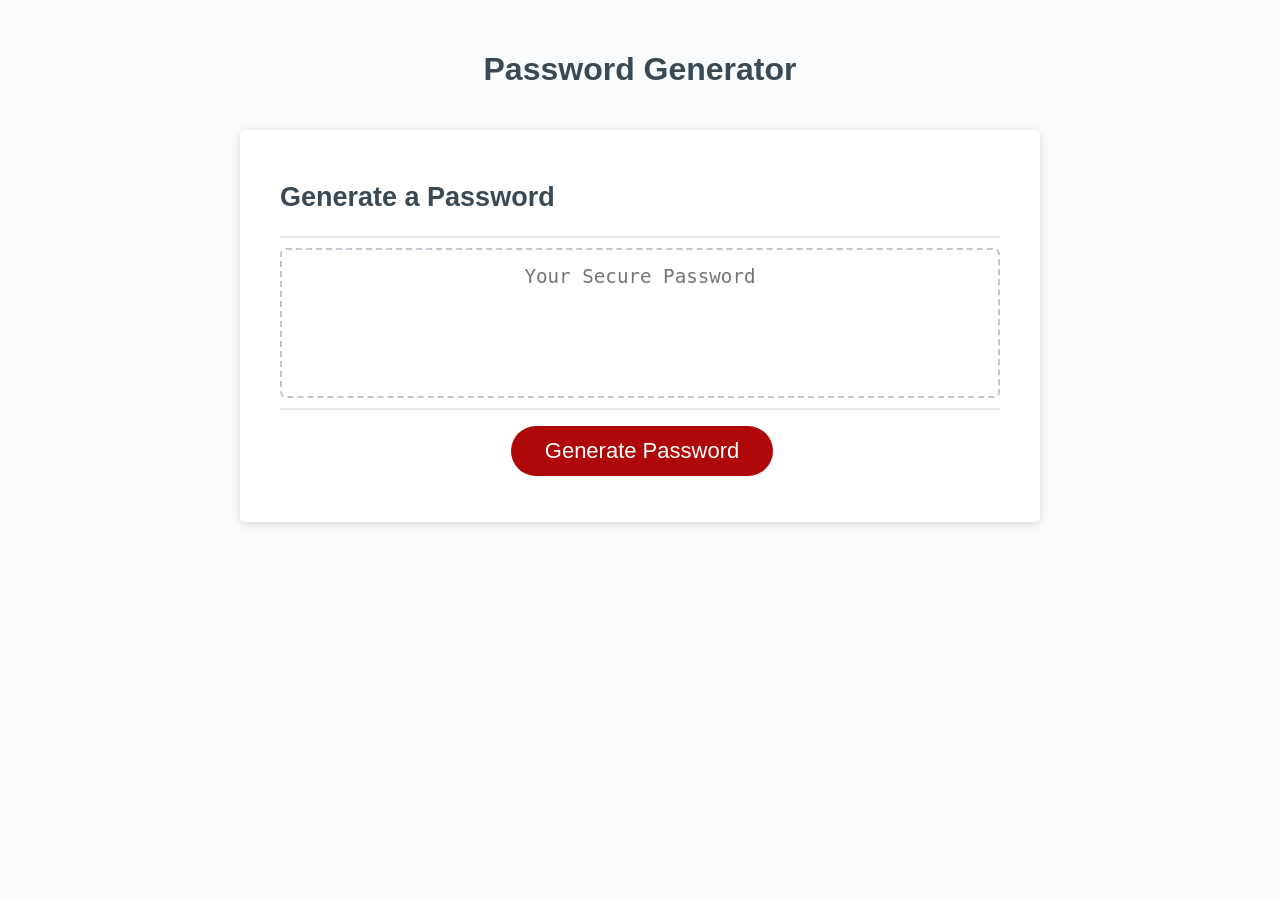
<file: index.html>
<!DOCTYPE html>
<html lang="en">
  <head>
    <meta charset="UTF-8" />
    <meta name="viewport" content="width=device-width, initial-scale=1.0" />
    <meta http-equiv="X-UA-Compatible" content="ie=edge" />
    <title>Password Generator</title>
    <link rel="stylesheet" href="style.css" />
  </head>
  <body>
    <div class="wrapper">
      <header>
        <h1>Password Generator</h1>
      </header>
      <div class="card">
        <div class="card-header">
          <h2>Generate a Password</h2>
        </div>
        <div class="card-body">
          <textarea
            readonly
            id="password"
            placeholder="Your Secure Password"
            aria-label="Generated Password"
          ></textarea>
        </div>
        <div class="card-footer">
          <button id="generate" class="btn">Generate Password</button>
        </div>
      </div>
    </div>
    <script src="script.js"></script>
  </body>
</html>
</file>
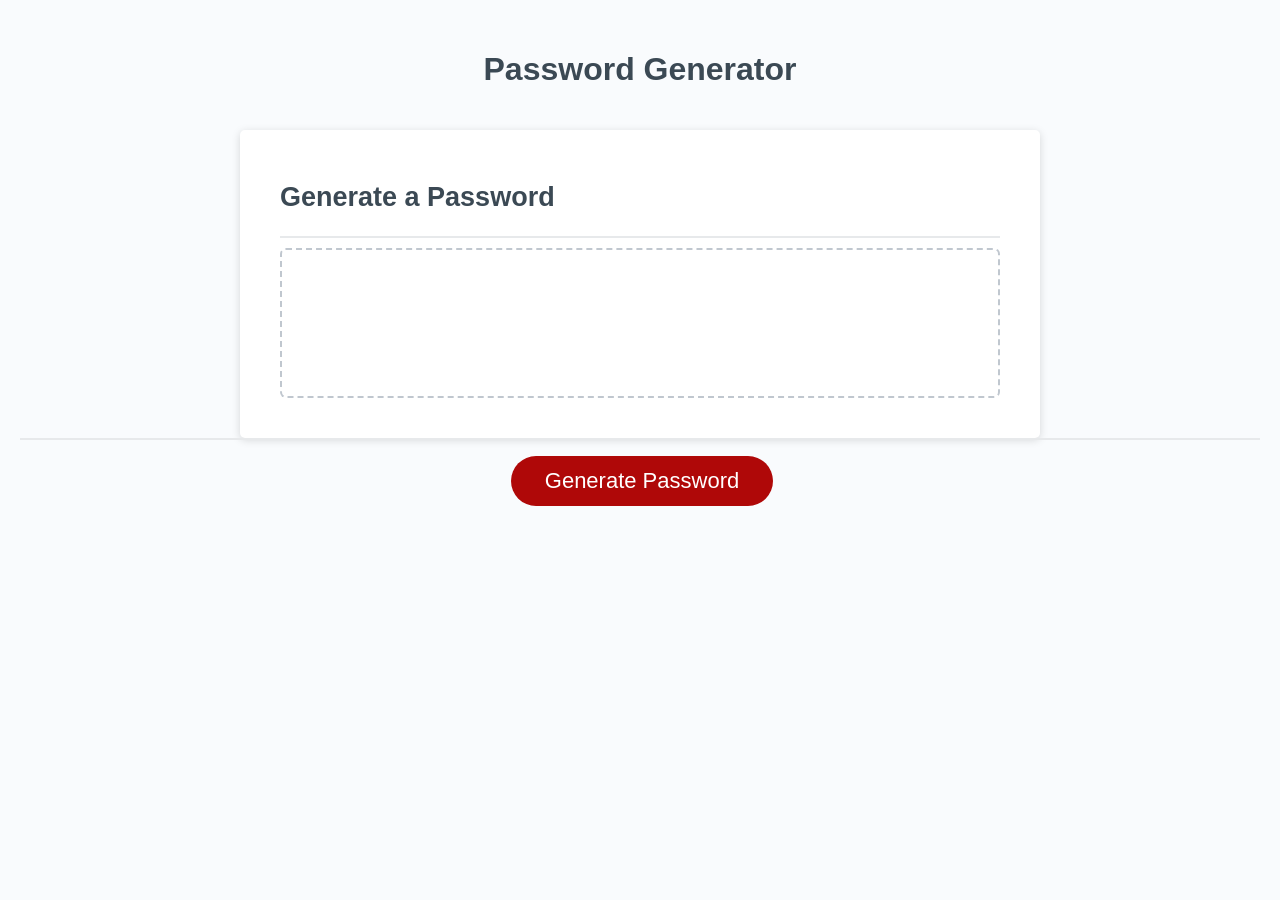
<file: first-password-generator/index.html>
<!DOCTYPE html>
<html lang="en">
  <head>
    <meta charset="UTF-8" />
    <meta name="viewport" content="width=device-width, initial-scale=1.0" />
    <meta http-equiv="X-UA-Compatible" content="ie=edge" />
    <title>Password Generator</title>
    <link rel="stylesheet" href="style.css" />
  </head>
  <body>
    <div class="wrapper">
      <header>
        <h1>Password Generator</h1>
      </header>
      <div class="card">
        <div class="card-header">
          <h2>Generate a Password</h2>
        </div>
        <div class="card-body">
          <textarea
            readonly
            id="password"
            placeholder="Your Secure Password"
            aria-label="Generated Password"
          >
          </textarea>
        </div>
      </div>

      <div class="card-footer">
        <button id="choices" class="btn">Generate Password</button>
        <div
          id="password-choices-id"
          class="password-choices password-choices-show"
        >
          <ul>
            <li>Lower Case: <input type="checkbox" id="lowerCase" /></li>
            <li>Upper Case: <input type="checkbox" id="upperCase" /></li>
            <li>Numbers: <input type="checkbox" id="numbers" /></li>
            <li>
              Special Characters:
              <input type="checkbox" id="specialCharacters" />
            </li>
            <li>
              Length:
              <input
                id="choseLength"
                type="range"
                value="8"
                min="8"
                max="128"
              />
              <output id="demo"></output>
            </li>
          </ul>
          <button id="generate" class="btn">Submit</button>
        </div>
      </div>
    </div>

    <script src="script.js"></script>
  </body>
</html>
</file>
<file: style.css>
*,
*::before,
*::after {
  box-sizing: border-box;
}

html,
body,
.wrapper {
  height: 100%;
  margin: 0;
  padding: 0;
}

body {
  font-family: sans-serif;
  background-color: #f9fbfd;
}

.wrapper {
  padding-top: 30px;
  padding-left: 20px;
  padding-right: 20px;
}

header {
  text-align: center;
  padding: 20px;
  padding-top: 0px;
  color: hsl(206, 17%, 28%);
}

.card {
  background-color: hsl(0, 0%, 100%);
  border-radius: 5px;
  border-width: 1px;
  box-shadow: rgba(0, 0, 0, 0.15) 0px 2px 8px 0px;
  color: hsl(206, 17%, 28%);
  font-size: 18px;
  margin: 0 auto;
  max-width: 800px;
  padding: 30px 40px;
  
}

.card-header::after {
  content: " ";
  display: block;
  width: 100%;
  background: #e7e9eb;
  height: 2px;
  
}

.card-body {
  min-height: 100px;
  
}

.card-footer {
  text-align: center;
}

.card-footer::before {
  content: " ";
  display: block;
  width: 100%;
  background: #e7e9eb;
  height: 2px;
}

.card-footer::after {
  content: " ";
  display: block;
  clear: both;
}

.btn {
  border: none;
  background-color: hsl(360, 91%, 36%);
  border-radius: 25px;
  box-shadow: rgba(0, 0, 0, 0.1) 0px 1px 6px 0px rgba(0, 0, 0, 0.2) 0px 1px 1px
    0px;
  color: hsl(0, 0%, 100%);
  display: inline-block;
  font-size: 22px;
  line-height: 22px;
  margin: 16px 16px 16px 20px;
  padding: 14px 34px;
  text-align: center;
  cursor: pointer;
}

button[disabled] {
  cursor: default;
  background: #c0c7cf;
}

.float-right {
  float: right;
}

#password {
  -webkit-appearance: none;
  -moz-appearance: none;
  appearance: none;
  border: none;
  display: block;
  width: 100%;
  padding-top: 15px;
  padding-left: 15px;
  padding-right: 15px;
  padding-bottom: 85px;
  font-size: 1.2rem;
  text-align: center;
  margin-top: 10px;
  margin-bottom: 10px;
  border: 2px dashed #c0c7cf;
  border-radius: 6px;
  resize: none;
  overflow: hidden;
  
}

/* hide and style the choices menu */

.password-choices-show {
  display: none;
}

.password-choices {
  text-align: center;
}

.password-choices li {
  list-style-type: none;
}

/* styling range thumb and bar */

input[type="range"] {
  -webkit-appearance: none;
}

input[type="range"]::-webkit-slider-runnable-track {
  width: 300px;
  height: 5px;
  background: blue;
  border: none;
  border-radius: 3px;
}

input[type="range"]::-webkit-slider-thumb {
  -webkit-appearance: none;
  border: none;
  height: 25px;
  width: 25px;
  border-radius: 50%;
  background: url(./88810-200.png);
  background-size: 100%;
  background-position: center;
  background-repeat: no-repeat;
  margin-top: -10px;
}

input[type="range"]:focus {
  outline: none;
}

input[type="range"]:focus::-webkit-slider-runnable-track {
  background: blue;
  box-shadow: 0px 0px 10px salmon;
}

/* style for smaller screens */

@media (max-width: 690px) {
  .btn {
    font-size: 1rem;
    margin: 16px 0px 0px 0px;
    padding: 10px 15px;
  }

  #password {
    font-size: 1rem;
  }
}

@media (max-width: 500px) {
  .btn {
    font-size: 0.8rem;
  }
}
</file>
<file: first-password-generator/style.css>
*,
*::before,
*::after {
  box-sizing: border-box;
}

html,
body,
.wrapper {
  height: 100%;
  margin: 0;
  padding: 0;
}

body {
  font-family: sans-serif;
  background-color: #f9fbfd;
}

.wrapper {
  padding-top: 30px;
  padding-left: 20px;
  padding-right: 20px;
}

header {
  text-align: center;
  padding: 20px;
  padding-top: 0px;
  color: hsl(206, 17%, 28%);
}

.card {
  background-color: hsl(0, 0%, 100%);
  border-radius: 5px;
  border-width: 1px;
  box-shadow: rgba(0, 0, 0, 0.15) 0px 2px 8px 0px;
  color: hsl(206, 17%, 28%);
  font-size: 18px;
  margin: 0 auto;
  max-width: 800px;
  padding: 30px 40px;
  
}

.card-header::after {
  content: " ";
  display: block;
  width: 100%;
  background: #e7e9eb;
  height: 2px;
  
}

.card-body {
  min-height: 100px;
  
}

.card-footer {
  text-align: center;
}

.card-footer::before {
  content: " ";
  display: block;
  width: 100%;
  background: #e7e9eb;
  height: 2px;
}

.card-footer::after {
  content: " ";
  display: block;
  clear: both;
}

.btn {
  border: none;
  background-color: hsl(360, 91%, 36%);
  border-radius: 25px;
  box-shadow: rgba(0, 0, 0, 0.1) 0px 1px 6px 0px rgba(0, 0, 0, 0.2) 0px 1px 1px
    0px;
  color: hsl(0, 0%, 100%);
  display: inline-block;
  font-size: 22px;
  line-height: 22px;
  margin: 16px 16px 16px 20px;
  padding: 14px 34px;
  text-align: center;
  cursor: pointer;
}

button[disabled] {
  cursor: default;
  background: #c0c7cf;
}

.float-right {
  float: right;
}

#password {
  -webkit-appearance: none;
  -moz-appearance: none;
  appearance: none;
  border: none;
  display: block;
  width: 100%;
  padding-top: 15px;
  padding-left: 15px;
  padding-right: 15px;
  padding-bottom: 85px;
  font-size: 1.2rem;
  text-align: center;
  margin-top: 10px;
  margin-bottom: 10px;
  border: 2px dashed #c0c7cf;
  border-radius: 6px;
  resize: none;
  overflow: hidden;
  
}

/* hide and style the choices menu */

.password-choices-show {
  display: none;
}

.password-choices {
  text-align: center;
}

.password-choices li {
  list-style-type: none;
}

/* styling range thumb and bar */

input[type="range"] {
  -webkit-appearance: none;
}

input[type="range"]::-webkit-slider-runnable-track {
  width: 300px;
  height: 5px;
  background: blue;
  border: none;
  border-radius: 3px;
}

input[type="range"]::-webkit-slider-thumb {
  -webkit-appearance: none;
  border: none;
  height: 25px;
  width: 25px;
  border-radius: 50%;
  background: url(./88810-200.png);
  background-size: 100%;
  background-position: center;
  background-repeat: no-repeat;
  margin-top: -10px;
}

input[type="range"]:focus {
  outline: none;
}

input[type="range"]:focus::-webkit-slider-runnable-track {
  background: blue;
  box-shadow: 0px 0px 10px salmon;
}

/* style for smaller screens */

@media (max-width: 690px) {
  .btn {
    font-size: 1rem;
    margin: 16px 0px 0px 0px;
    padding: 10px 15px;
  }

  #password {
    font-size: 1rem;
  }
}

@media (max-width: 500px) {
  .btn {
    font-size: 0.8rem;
  }
}
</file>
